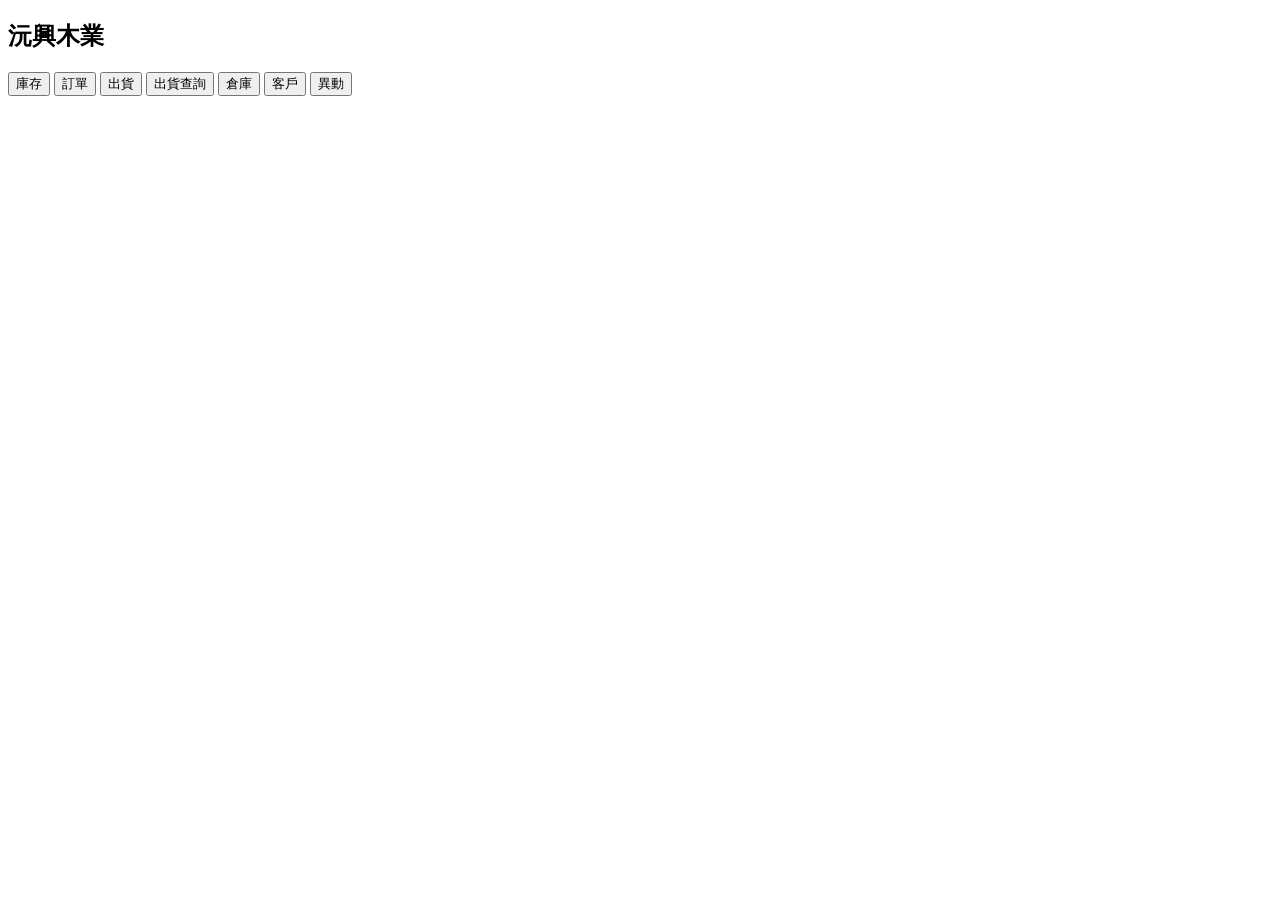
<file: templates/index.html>
<!DOCTYPE html>
<html>
<body>

<h2>沅興木業</h2>

<button onclick="inv()">庫存</button>
<button onclick="order()">訂單</button>
<button onclick="ship()">出貨</button>
<button onclick="query()">出貨查詢</button>
<button onclick="wh()">倉庫</button>
<button onclick="cus()">客戶</button>
<button onclick="act()">異動</button>

<div id="app"></div>

<script>
function inv(){fetch('/api/inventory').then(r=>r.json()).then(j=>{
app.innerHTML=j.items.map(x=>x.p+"-"+x.q).join("<br>")
})}

function order(){app.innerHTML=`<input id=p><input id=q>
<button onclick="send()">送</button>`}

function send(){
fetch('/api/order',{method:'POST',headers:{'Content-Type':'application/json'},
body:JSON.stringify({p:p.value,q:+q.value})})
}

function ship(){app.innerHTML=`<input id=sp><input id=sq>
<button onclick="go()">出</button>`}

function go(){
fetch('/api/ship',{method:'POST',headers:{'Content-Type':'application/json'},
body:JSON.stringify({p:sp.value,q:+sq.value})})
}

function query(){fetch('/api/orders').then(r=>r.json()).then(j=>{
app.innerHTML=j.items.map(x=>x.product).join("<br>")
})}

function wh(){fetch('/api/w').then(r=>r.json()).then(j=>{
app.innerHTML=j.map(x=>x[0]+"-"+x[1]).join("<br>")
})}

function cus(){fetch('/api/customers').then(r=>r.json()).then(j=>{
app.innerHTML=j.items.map(x=>x.name).join("<br>")
})}

function act(){fetch('/api/activity').then(r=>r.json()).then(j=>{
app.innerHTML=j.items.map(x=>x.action).join("<br>")
})}
</script>

</body>
</html>
</file>
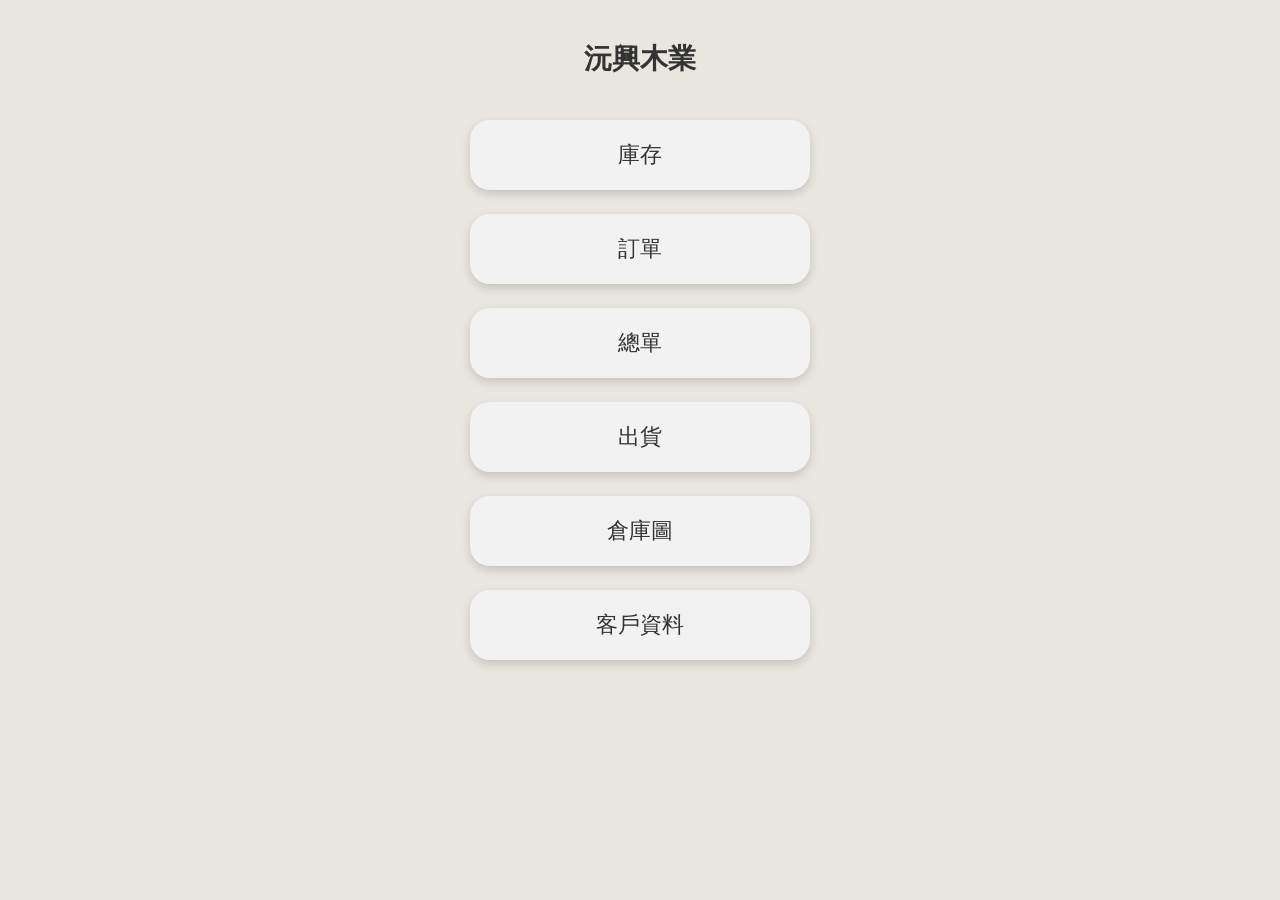
<file: templates/base.html>
<!DOCTYPE html>
<html lang="zh-Hant">
<head>
<meta charset="UTF-8">
<meta name="viewport" content="width=device-width, initial-scale=1">

<title>沅興木業</title>

<style>
body{
    margin:0;
    background:#e9e6e1;
    font-family:Arial, sans-serif;
    display:flex;
    flex-direction:column;
    align-items:center;
}

/* ===== 標題 ===== */
.title{
    margin-top:40px;
    font-size:28px;
    font-weight:bold;
    color:#333;
}

/* ===== 容器 ===== */
.menu{
    margin-top:30px;
    width:100%;
    max-width:400px;
    display:flex;
    flex-direction:column;
    align-items:center;
}

/* ===== 按鈕 ===== */
.menu-btn{
    width:85%;
    padding:20px;
    margin:12px 0;
    border:none;
    border-radius:20px;
    font-size:22px;
    background:#f2f2f2;
    color:#333;
    box-shadow:0 4px 10px rgba(0,0,0,0.15);
    transition:0.2s;
}

.menu-btn:active{
    transform:scale(0.96);
    box-shadow:0 2px 5px rgba(0,0,0,0.2);
}
</style>
</head>

<body>

<!-- ===== 標題 ===== -->
<div class="title">沅興木業</div>

<!-- ===== 主選單（直立置中） ===== -->
<div class="menu">

    <button class="menu-btn" onclick="goPage('inventoryPage')">庫存</button>

    <button class="menu-btn" onclick="goPage('orderPage')">訂單</button>

    <button class="menu-btn" onclick="goPage('masterPage')">總單</button>

    <button class="menu-btn" onclick="goPage('shipPage')">出貨</button>

    <button class="menu-btn" onclick="goPage('warehousePage')">倉庫圖</button>

    <button class="menu-btn" onclick="goPage('customerPage')">客戶資料</button>

</div>

<script>
function goPage(page){
    // 這裡接你原本的切頁邏輯
    console.log("前往:",page);
}
</script>

</body>
</html>
</file>
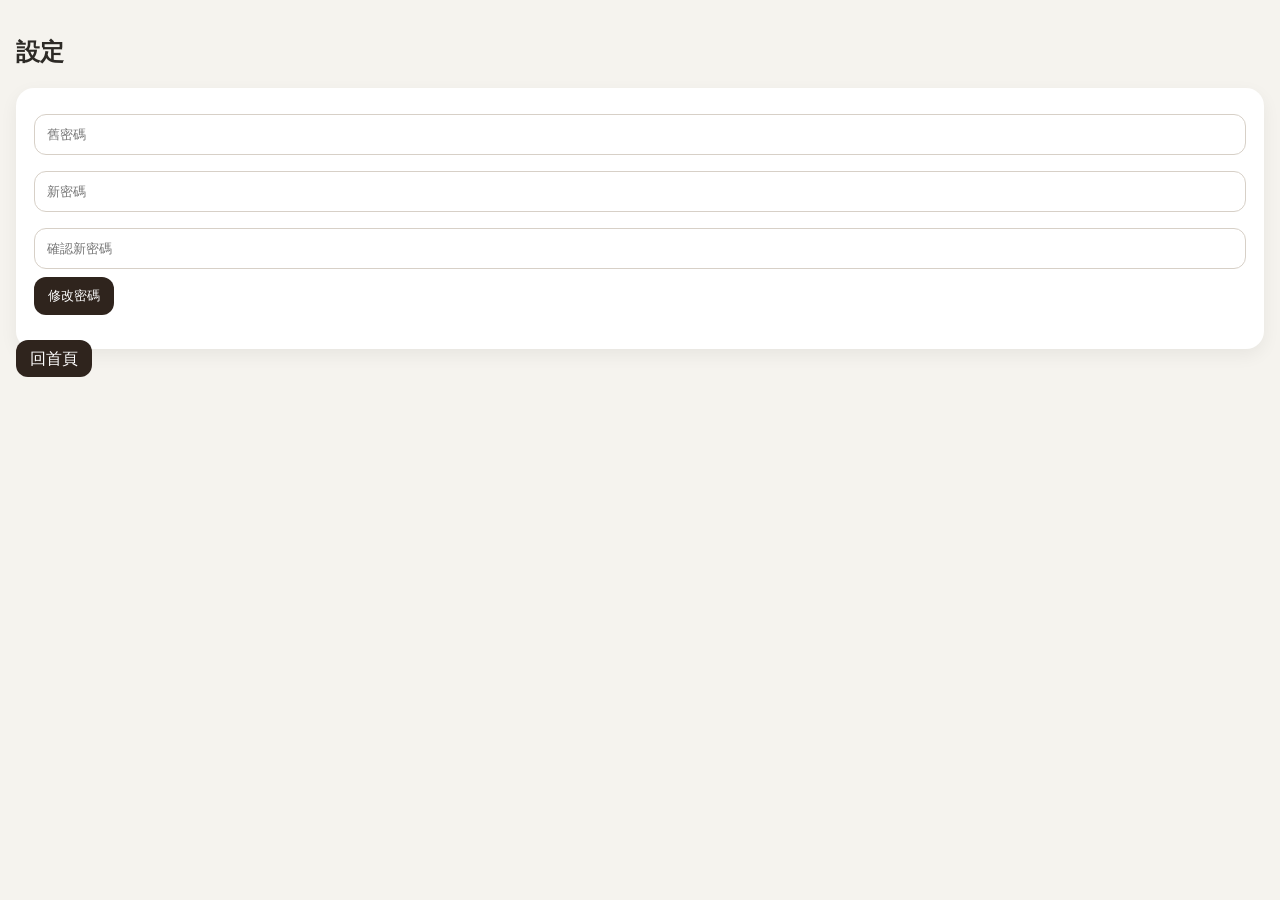
<file: templates/settings.html>
<!doctype html><html lang="zh-Hant"><head><meta charset="utf-8"><meta name="viewport" content="width=device-width,initial-scale=1"><title>設定</title><link rel="stylesheet" href="/static/styles.css"></head><body><div class="page"><h2>設定</h2><div class="card"><input id="old_password" type="password" placeholder="舊密碼"><input id="new_password" type="password" placeholder="新密碼"><input id="confirm_password" type="password" placeholder="確認新密碼"><button onclick="changePassword()">修改密碼</button><p id="msg"></p></div><a class="small-btn" href="/">回首頁</a></div><script>async function changePassword(){const r=await fetch('/api/change_password',{method:'POST',headers:{'Content-Type':'application/json'},body:JSON.stringify({old_password:old_password.value,new_password:new_password.value,confirm_password:confirm_password.value})});const j=await r.json();msg.textContent=j.success?'修改成功':(j.error||'修改失敗');}</script></body></html>
</file>
<file: static/styles.css>
body{margin:0;font-family:Arial,sans-serif;background:#f5f3ee;color:#2d2a26}a{text-decoration:none;color:inherit}.page{padding:16px}.topbar{display:flex;justify-content:space-between;gap:8px;padding:12px 16px;background:#fff;position:sticky;top:0;z-index:10;box-shadow:0 2px 8px rgba(0,0,0,.06)}.actions-row{display:flex;gap:10px;justify-content:center;padding:14px 16px}.small-btn,button{border:none;background:#2f241d;color:#fff;padding:10px 14px;border-radius:12px;cursor:pointer}.username-under{text-align:center;color:#6b635d;margin-top:-4px}.grid-menu{display:grid;grid-template-columns:repeat(2,1fr);gap:14px;padding:16px}.menu-card,.card{background:#fff;border-radius:18px;padding:18px;box-shadow:0 6px 18px rgba(0,0,0,.06)}.menu-card{text-align:center;font-size:20px;font-weight:700}.card input{width:100%;box-sizing:border-box;padding:12px;margin:8px 0;border:1px solid #d7d0c7;border-radius:12px}.center-page{display:flex;align-items:center;justify-content:center;min-height:100vh}.login-card{width:min(92vw,420px)}.badge-wrap{position:relative}.badge{position:absolute;top:-6px;right:-6px;min-width:18px;height:18px;border-radius:999px;background:#d12c2c;color:#fff;font-size:12px;display:none;align-items:center;justify-content:center;padding:0 5px}.module-header{display:flex;align-items:center;gap:12px}.list-row{display:flex;justify-content:space-between;gap:12px;padding:10px 0;border-bottom:1px solid #eee}.danger{background:#fff0f0;border-radius:12px;padding:10px}.stats{display:flex;gap:10px;flex-wrap:wrap}.stats>div{background:#f2eee7;padding:8px 12px;border-radius:12px}.warehouse-grid{display:grid;grid-template-columns:repeat(4,1fr);gap:8px}.cell{padding:10px;border-radius:12px;text-align:center;background:#eef1f4}.cell.used{background:#d8ead7}.cell.empty{background:#f1f1f1}
</file>
